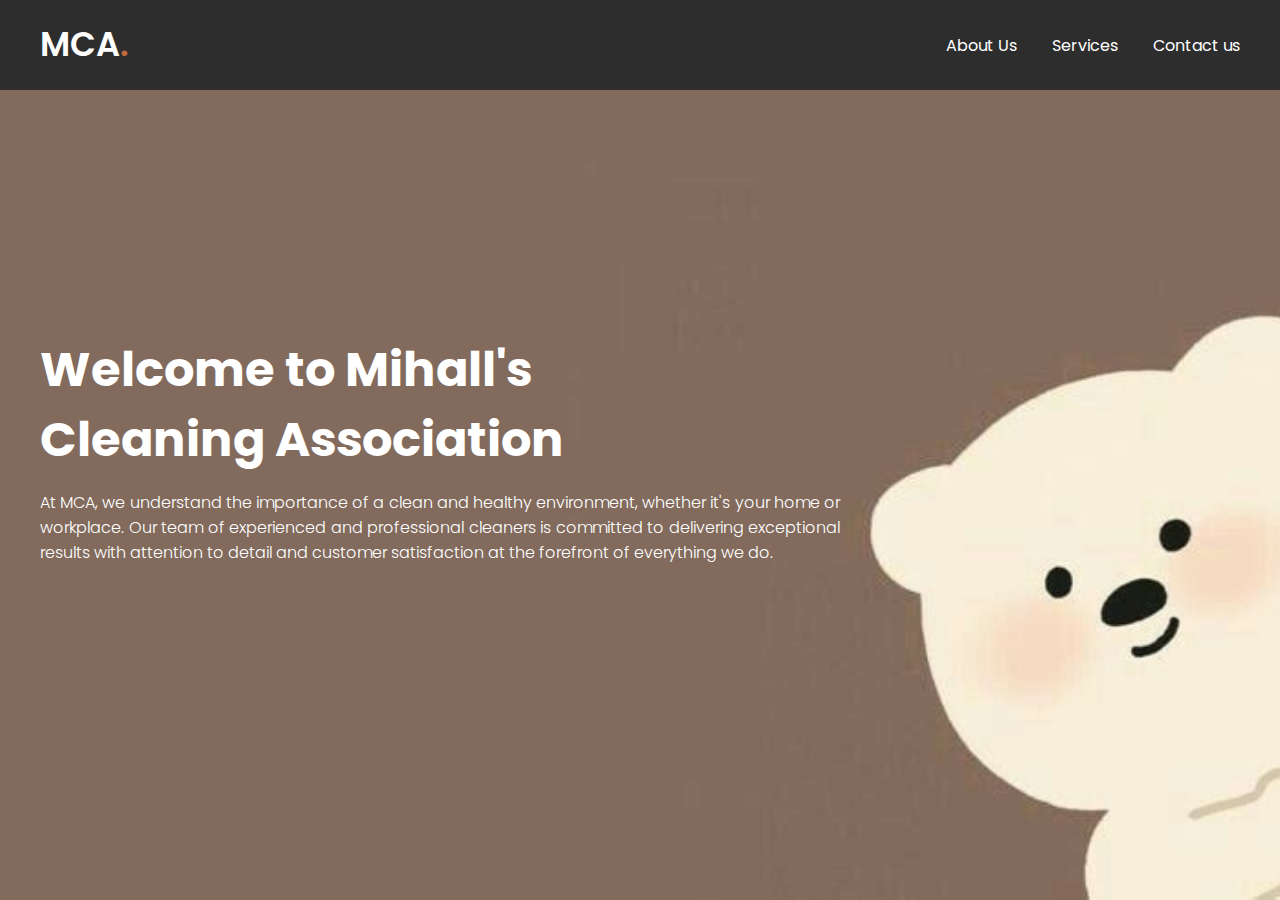
<file: index.html>
<!DOCTYPE html>
<html lang="en">
  <head>
    <meta charset="UTF-8">
    <meta name="viewport" content="width=device-width, initial-scale=1.0">
    <title>Mihall's Cleaning Association</title>
    <link rel="stylesheet" href="style.css">
    <link rel="stylesheet" href="https://fonts.googleapis.com/css2?family=Poppins:wght@300;400;500;600;700&display=swap">
    <link rel="stylesheet" href="https://fonts.googleapis.com/css2?family=Material+Symbols+Outlined:opsz,wght,FILL,GRAD@24,400,0,0">
  </head>
  <body>
    <header>
      <nav class="navbar">
        <a class="logo" href="index.html">MCA<span>.</span></a>
        <ul class="menu-links">
          <span id="close-menu-btn" class="material-symbols-outlined">close</span>
          <li><a href="about.html">About Us</a></li>
          <li><a href="services.html">Services</a></li>
          <li><a href="contact.html">Contact us</a></li>
        </ul>
        <span id="hamburger-btn" class="material-symbols-outlined">menu</span>
      </nav>
    </header>

    <section id="home" class="hero-section">
      <div class="content">
        <h2>Welcome to Mihall's Cleaning Association</h2>
        <p>
          At MCA, we understand the importance of a clean and healthy environment, whether it's your home or workplace. Our team of experienced and professional cleaners is committed to delivering exceptional results with attention to detail and customer satisfaction at the forefront of everything we do.
        </p>
      </div>
    </section>
  </body>
</html>
</file>
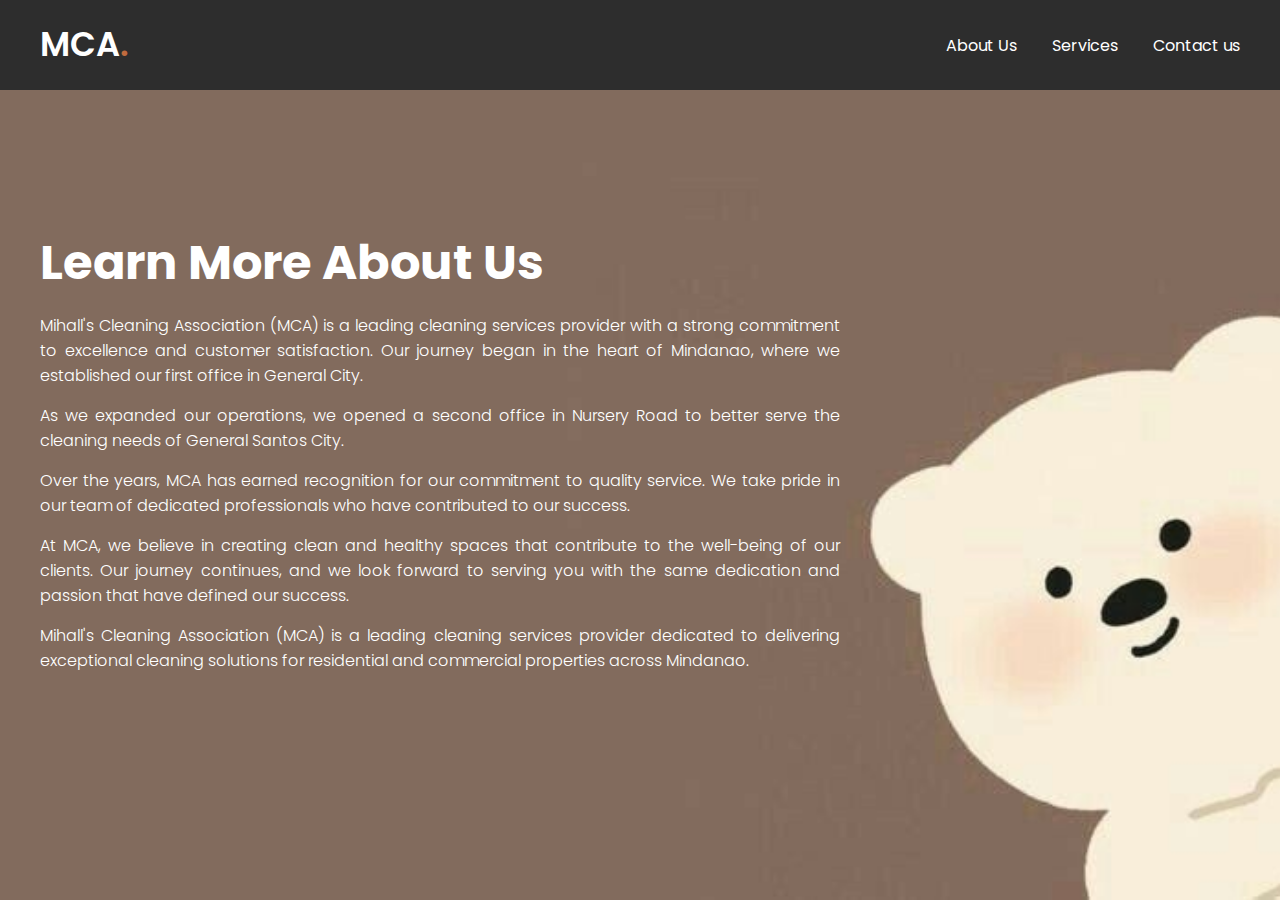
<file: about.html>
<!DOCTYPE html>
<html lang="en">
  <head>
    <meta charset="UTF-8">
    <meta name="viewport" content="width=device-width, initial-scale=1.0">
    <title>Mihall's Cleaning Association</title>
    <link rel="stylesheet" href="style.css">
    <link rel="stylesheet" href="https://fonts.googleapis.com/css2?family=Poppins:wght@300;400;500;600;700&display=swap">
    <link rel="stylesheet" href="https://fonts.googleapis.com/css2?family=Material+Symbols+Outlined:opsz,wght,FILL,GRAD@24,400,0,0">
  </head>
  <body>
    <header>
      <nav class="navbar">
        <a class="logo" href="index.html">MCA<span>.</span></a>
        <ul class="menu-links">
          <span id="close-menu-btn" class="material-symbols-outlined">close</span>
          <li><a href="about.html">About Us</a></li>
          <li><a href="services.html">Services</a></li>
          <li><a href="contact.html">Contact us</a></li>
        </ul>
        <span id="hamburger-btn" class="material-symbols-outlined">menu</span>
      </nav>
    </header>

    <section id="home" class="hero-section">
      <div class="content">
        <h2>Learn More About Us</h2>
        <p>Mihall's Cleaning Association (MCA) is a leading cleaning services provider with a strong commitment to excellence and customer satisfaction. Our journey began in the heart of Mindanao, where we established our first office in General City.</p>
    
            <p>As we expanded our operations, we opened a second office in Nursery Road to better serve the cleaning needs of General Santos City.</p>

            <p>Over the years, MCA has earned recognition for our commitment to quality service. We take pride in our team of dedicated professionals who have contributed to our success.</p>

            <p>At MCA, we believe in creating clean and healthy spaces that contribute to the well-being of our clients. Our journey continues, and we look forward to serving you with the same dedication and passion that have defined our success.</p>

            <p>Mihall's Cleaning Association (MCA) is a leading cleaning services provider dedicated to delivering exceptional cleaning solutions for residential and commercial properties across Mindanao.</p>
      </div>
    </section>
  </body>
</html>
</file>
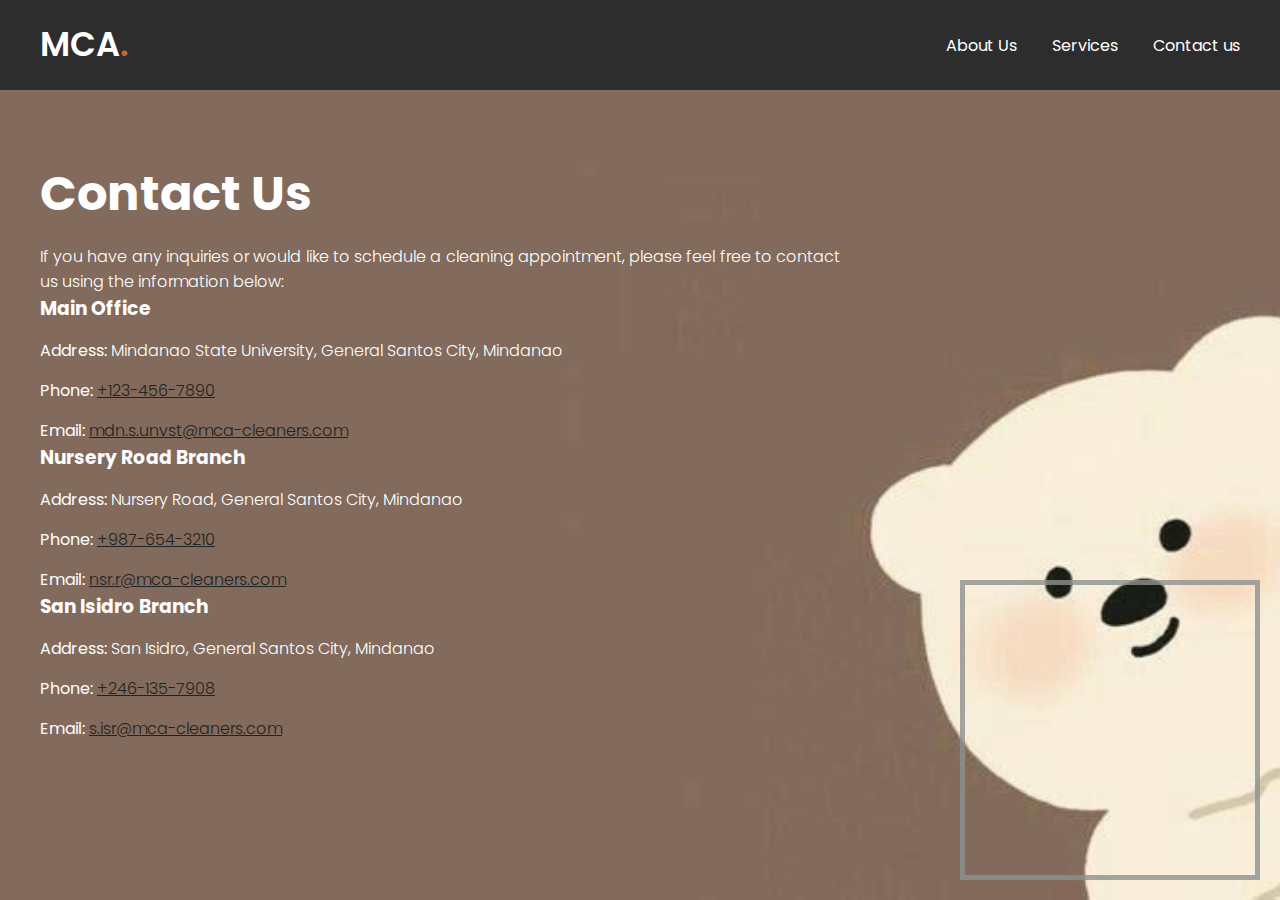
<file: contact.html>
<!DOCTYPE html>
<html lang="en">
  <head>
    <meta charset="UTF-8">
    <meta name="viewport" content="width=device-width, initial-scale=1.0">
    <title>Mihall's Cleaning Association</title>
    <link rel="stylesheet" href="style.css">
    <link rel="stylesheet" href="https://fonts.googleapis.com/css2?family=Poppins:wght@300;400;500;600;700&display=swap">
    <link rel="stylesheet" href="https://fonts.googleapis.com/css2?family=Material+Symbols+Outlined:opsz,wght,FILL,GRAD@24,400,0,0">
  </head>
  <style>
  #map-container {
            position: fixed;
            text-align: center;
            bottom: 20px;
            right: 20px;
            width: 300px;
            height: 300px;
            border: 5px solid #8e918f;
            opacity: 0.8;
  </style>
  <body>
    <header>
      <nav class="navbar">
        <a class="logo" href="index.html">MCA<span>.</span></a>
        <ul class="menu-links">
          <span id="close-menu-btn" class="material-symbols-outlined">close</span>
          <li><a href="about.html">About Us</a></li>
          <li><a href="services.html">Services</a></li>
          <li><a href="contact.html">Contact us</a></li>
        </ul>
        <span id="hamburger-btn" class="material-symbols-outlined">menu</span>
      </nav>
    </header>

    <section id="home" class="hero-section">
      <div class="content">
            <!--Inline Style-->
            <h2>Contact Us</h2>
            <p>If you have any inquiries or would like to schedule a cleaning appointment, please feel free to contact us using the information below:</p>
            
            <div class="contact-info">
                <h3>Main Office</h3>
                <p><strong>Address:</strong> Mindanao State University, General Santos City, Mindanao</p>
                <p><strong>Phone:</strong> <a href="tel:123-456-7890" style="color: #222222;">+123-456-7890</a></p>
                <p><strong>Email:</strong> <a href="mailto:mdn.s.unvst@mca0-cleaners.com" style="color: #222222;">mdn.s.unvst@mca-cleaners.com</a></p>
            </div>
            
            <div class="contact-info">
                <h3>Nursery Road Branch</h3>
                <p><strong>Address:</strong> Nursery Road, General Santos City, Mindanao</p>
                <p><strong>Phone:</strong> <a href="tel:987-654-3210" style="color: #222222;">+987-654-3210</a></p>
                <p><strong>Email:</strong> <a href="mailto:nsr.r@mca-cleaners.com" style="color: #222222;">nsr.r@mca-cleaners.com</a></p>
            </div>
            
            <div class="contact-info">
                <h3>San Isidro Branch</h3>
                <p><strong>Address:</strong> San Isidro, General Santos City, Mindanao</p>
                <p><strong>Phone:</strong> <a href="tel:246-135-7908" style="color: #222222;">+246-135-7908</a></p>
                <p><strong>Email:</strong> <a href="mailto:s.isr@mca-cleaners.com" style="color: #222222;">s.isr@mca-cleaners.com</a></p>
            </div>
            <div id="map-container">
    <iframe
        width="100%"
        height="100%"
        frameborder="0"
        scrolling="no"
        marginheight="5"
        marginwidth="5"
        src="https://www.google.com/maps/embed?pb=!1m18!1m12!1m3!1d3920.1098346887315!2d125.16938431442262!3d6.119101395533037!2m3!1f0!2f0!3f0!3m2!1i1024!2i768!4f13.1!3m3!1m2!1s0x32f79fa79ac523e3%3A0x7eded1f1e90695b5!2sMSU%20College%20of%20Law%20-%20General%20Santos%20City%20Extension%2C%20MSU%20High%20School%20Campus%2C%20Pres.%20Jose%20P.%20Laurel%20Ave%2C%20General%20Santos%20City%2C%209500%20South%20Cotabato!5e0!3m2!1sen!2sph!4v1644947066794!5m2!1sen!2sph">
    </iframe>
</div>
      </div>
    </section>
  </body>
</html>
</file>
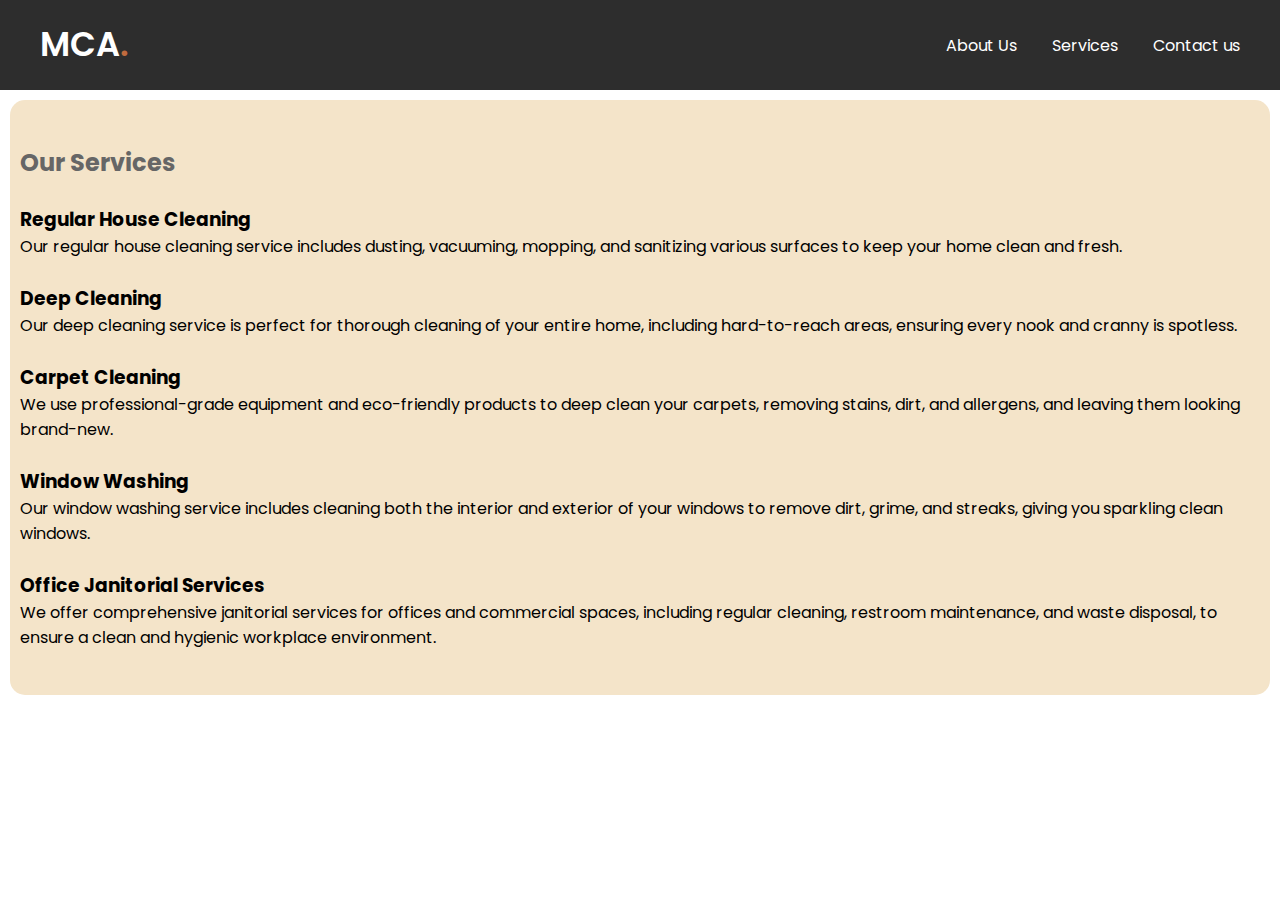
<file: products.html>
<!DOCTYPE html>
<html lang="en">
  <head>
    <meta charset="UTF-8">
    <meta name="viewport" content="width=device-width, initial-scale=1.0">
    <title>Mihall's Cleaning Association</title>
    <link rel="stylesheet" href="style.css">
    <link rel="stylesheet" href="https://fonts.googleapis.com/css2?family=Poppins:wght@300;400;500;600;700&display=swap">
    <link rel="stylesheet" href="https://fonts.googleapis.com/css2?family=Material+Symbols+Outlined:opsz,wght,FILL,GRAD@24,400,0,0">
  </head>
  <style>
    #about {
    background-color: #F4E4C9;
    margin-top: 100px;
    margin-left: 10px;
    margin-right: 10px;
    margin-bottom: 10px;
    padding: 20px 10px;
    border-radius: 15px;
}
  </style>
  <body>
    <header>
      <nav class="navbar">
        <a class="logo" href="index.html">MCA<span>.</span></a>
        <ul class="menu-links">
          <span id="close-menu-btn" class="material-symbols-outlined">close</span>
          <li><a href="about.html">About Us</a></li>
          <li><a href="services.html">Services</a></li>
          <li><a href="contact.html">Contact us</a></li>
        </ul>
        <span id="hamburger-btn" class="material-symbols-outlined">menu</span>
      </nav>
    </header>

    <main>
      <section id="about">
        <br/>
      <h2 style="color: #666;">Our Services</h2>
      <br/>
              <div class="service">
                  <h3>Regular House Cleaning</h3>
                  <p>Our regular house cleaning service includes dusting, vacuuming, mopping, and sanitizing various surfaces to keep your home clean and fresh.</p>
              </div>
              <br/>
              <div class="service">
                  <h3>Deep Cleaning</h3>
                  <p>Our deep cleaning service is perfect for thorough cleaning of your entire home, including hard-to-reach areas, ensuring every nook and cranny is spotless.</p>
              </div>
              <br/>
              <div class="service">
                  <h3>Carpet Cleaning</h3>
                  <p>We use professional-grade equipment and eco-friendly products to deep clean your carpets, removing stains, dirt, and allergens, and leaving them looking brand-new.</p>
              </div>
              <br/>
              <div class="service">
                  <h3>Window Washing</h3>
                  <p>Our window washing service includes cleaning both the interior and exterior of your windows to remove dirt, grime, and streaks, giving you sparkling clean windows.</p>
              </div>
              <br/>
              <div class="service">
                  <h3>Office Janitorial Services</h3>
                  <p>We offer comprehensive janitorial services for offices and commercial spaces, including regular cleaning, restroom maintenance, and waste disposal, to ensure a clean and hygienic workplace environment.</p>
              </div>
              <br/>
      </section>
    </main>
  </body>
</html>
</file>
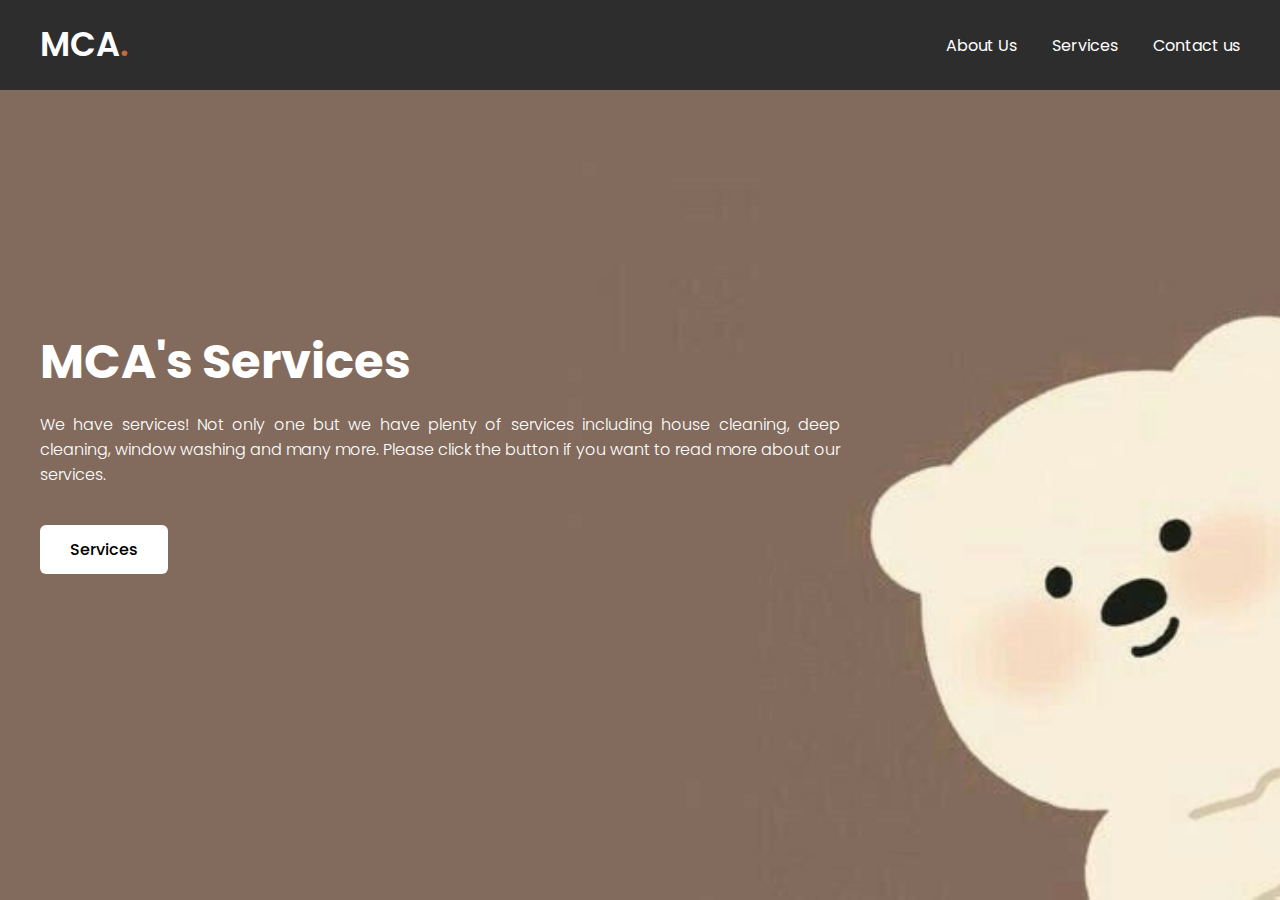
<file: services.html>
<!DOCTYPE html>
<html lang="en">
  <head>
    <meta charset="UTF-8">
    <meta name="viewport" content="width=device-width, initial-scale=1.0">
    <title>Mihall's Cleaning Association</title>
    <link rel="stylesheet" href="style.css">
    <link rel="stylesheet" href="https://fonts.googleapis.com/css2?family=Poppins:wght@300;400;500;600;700&display=swap">
    <link rel="stylesheet" href="https://fonts.googleapis.com/css2?family=Material+Symbols+Outlined:opsz,wght,FILL,GRAD@24,400,0,0">
  </head>
  <style>
    #about {
    background-color: #F4E4C9;
    margin-top: 10px;
    margin-left: 10px;
    margin-right: 10px;
    margin-bottom: 10px;
    padding: 20px 10px;
    border-radius: 15px;
}
  </style>
  <body>
    <header>
      <nav class="navbar">
        <a class="logo" href="index.html">MCA<span>.</span></a>
        <ul class="menu-links">
          <span id="close-menu-btn" class="material-symbols-outlined">close</span>
          <li><a href="about.html">About Us</a></li>
          <li><a href="services.html">Services</a></li>
          <li><a href="contact.html">Contact us</a></li>
        </ul>
        <span id="hamburger-btn" class="material-symbols-outlined">menu</span>
      </nav>
    </header>

    <section id="home" class="hero-section">
      <div class="content">
        <h2>MCA's Services</h2>
        <p>
          We have services! Not only one but we have plenty of services including house cleaning, deep cleaning, window washing and many more. Please click the button if you want to read more about our services.
        </p>
      <a href="products.html" class="fade-link">
        <button>Services</button>
      </a>
      </div>
    </section>
  </body>
</html>
</file>
<file: style.css>
@import url('https://fonts.googleapis.com/css2?family=Poppins:wght@300;400;500;600;700&display=swap');

* {
  margin: 0;
  padding: 0;
  box-sizing: border-box;
  font-family: 'Poppins', sans-serif;
}

header {
  position: fixed;
  top: 0;
  left: 0;
  width: 100%;
  padding: 20px;
  background-color: #2d2d2d;
  z-index: 1000;
}

header .navbar {
  display: flex;
  align-items: center;
  justify-content: space-between;
  max-width: 1200px;
  margin: 0 auto;
}

.navbar .logo {
  color: #fff;
  font-weight: 600;
  font-size: 2.1rem;
  text-decoration: none;
}

.navbar .logo span {
  color: #C06B3E;
}

.navbar .menu-links {
  display: flex;
  list-style: none;
  gap: 35px;
}

.navbar a {
  color: #fff;
  text-decoration: none;
  transition: 0.2s ease;
}

.navbar a:hover {
  color: #C06B3E;
}

.hero-section {
  height: 100vh;
  background-image: url("background.jpg");
  background-position: center;
  background-size: cover;
  display: flex;
  align-items: center;
  padding: 0 20px;
}

.hero-section .content {
  max-width: 1200px;
  margin: 0 auto;
  width: 100%;
  color: #fff;
}

.hero-section .content h2 {
  font-size: 3rem;
  max-width: 600px;
  line-height: 70px;
}

.hero-section .content p {
  font-weight: 300;
  max-width: 800px;
  margin-top: 15px;
  text-align: justify;
}

.hero-section .content button {
  background: #fff;
  padding: 12px 30px;
  border: none;
  font-size: 1rem;
  border-radius: 6px;
  margin-top: 38px;
  cursor: pointer;
  font-weight: 500;
  transition: 0.2s ease;
}

.hero-section .content button:hover {
  color: #fff;
  background: #C06B3E;
}

#close-menu-btn {
  position: absolute;
  right: 20px;
  top: 20px;
  cursor: pointer;
  display: none;
}

#hamburger-btn {
  color: #fff;
  cursor: pointer;
  display: none;
}

@media (max-width: 768px) {
  header {
    padding: 10px;
  }

  header.show-mobile-menu::before {
    content: "";
    position: fixed;
    left: 0;
    top: 0;
    width: 100%;
    height: 100%;
    backdrop-filter: blur(5px);
  }

  .navbar .logo {
    font-size: 1.7rem;
  }

  #hamburger-btn,
  #close-menu-btn {
    display: block;
  }

  .navbar .menu-links {
    position: fixed;
    top: 0;
    left: -250px;
    width: 250px;
    height: 100vh;
    background: #fff;
    flex-direction: column;
    padding: 70px 40px 0;
    transition: left 0.2s ease;
  }

  header.show-mobile-menu .navbar .menu-links {
    left: 0;
  }

  .navbar a {
    color: #000;
  }

  .hero-section .content {
    text-align: center;
  }

  .hero-section .content :is(h2, p) {
    max-width: 100%;
  }

  .hero-section .content h2 {
    font-size: 2.3rem;
    line-height: 60px;
  }

  .hero-section .content button {
    padding: 9px 18px;
  }
}

.page-section {
  background-color: #fff;
  padding: 80px 20px;
}

.page-section .content {
  max-width: 1200px;
  margin: 0 auto;
  width: 100%;
  text-align: center;
  color: #2d2d2d;
}

.page-section h2 {
  font-size: 2.5rem;
  margin-bottom: 20px;
}

.page-section p {
  font-weight: 400;
  max-width: 800px;
  margin: 0 auto;
}
</file>
